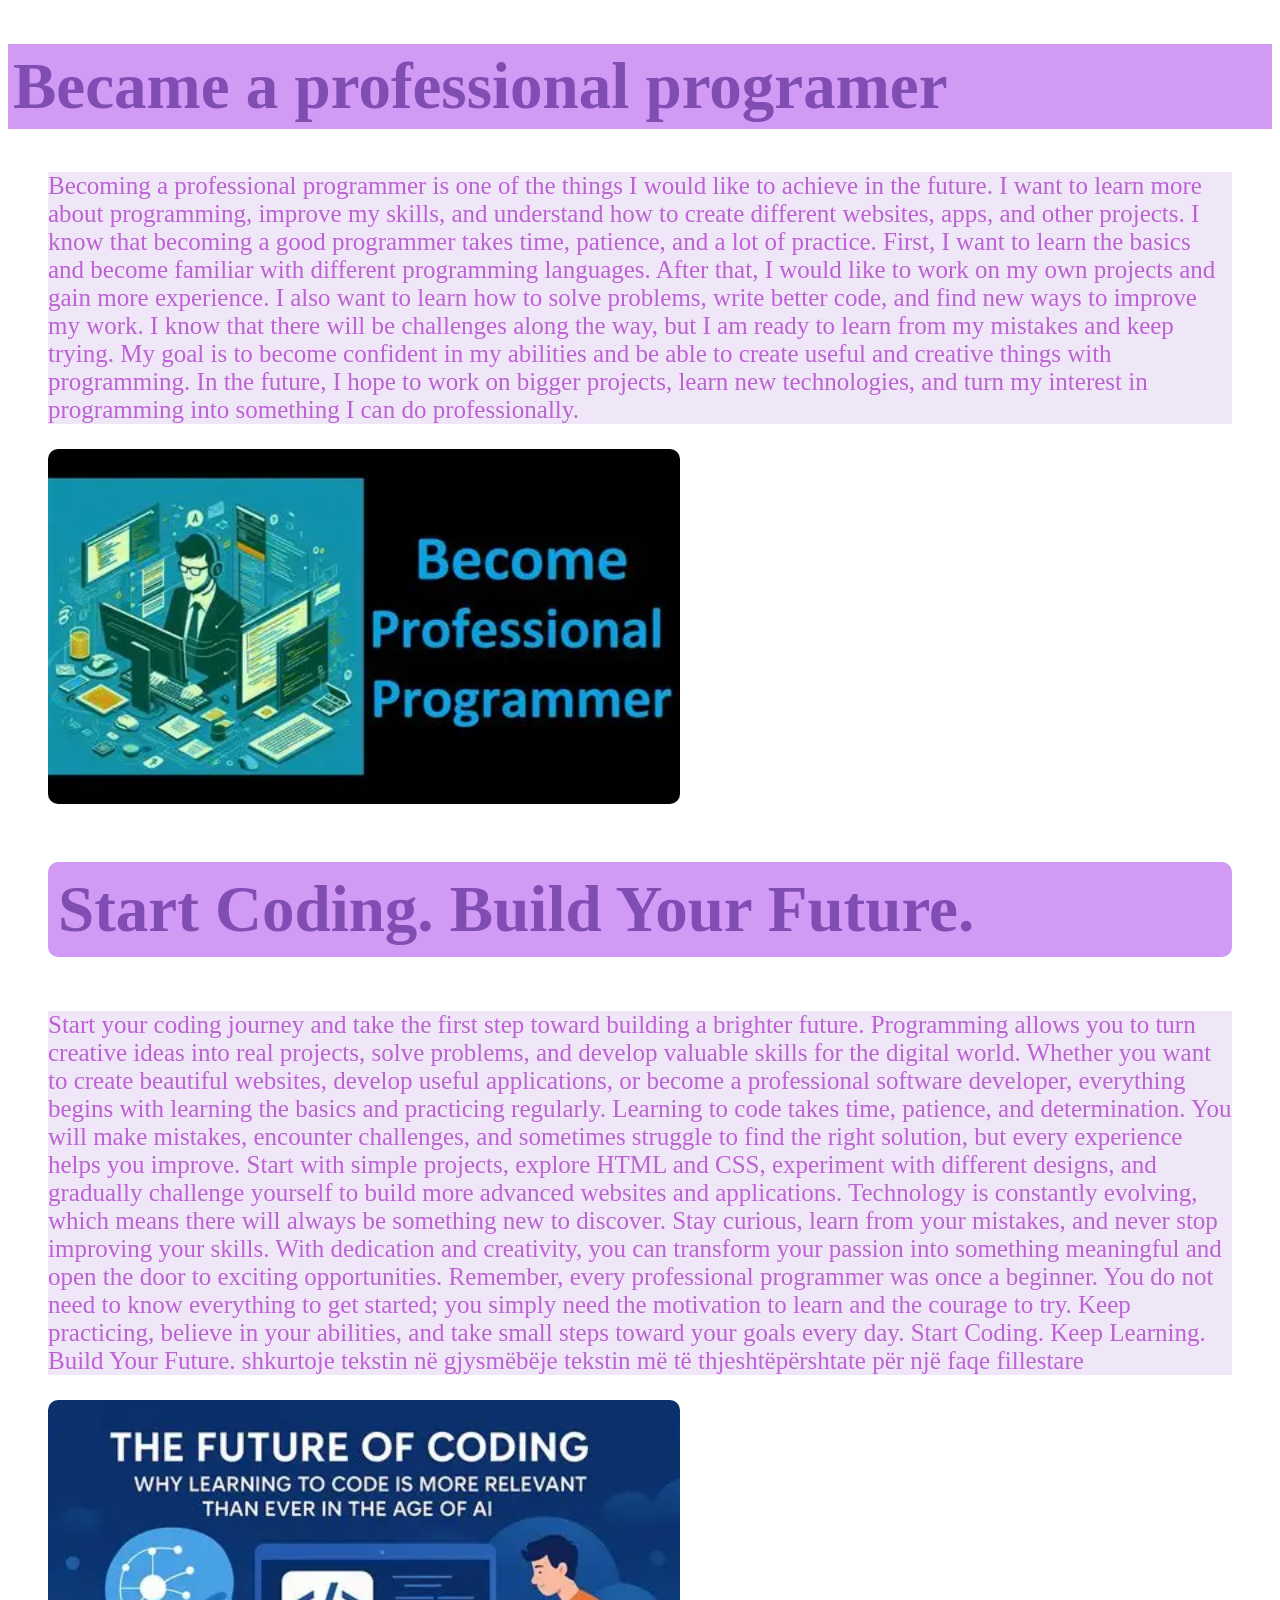
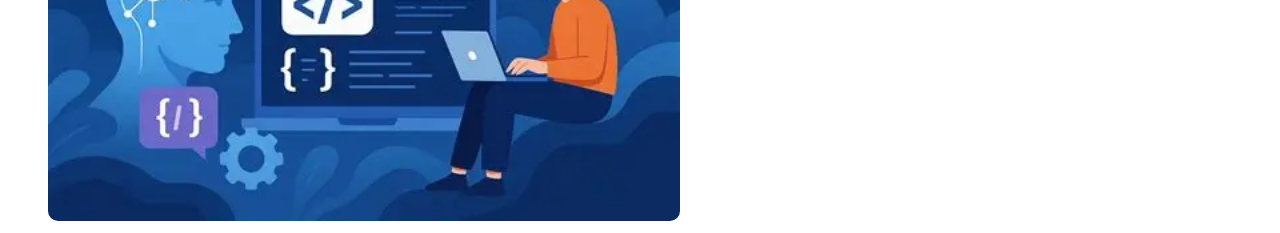
<file: projekt/Becomeaprofessionalprogrammer.html>
<!DOCTYPE html>
<html lang="en">
<head>
    <meta charset="UTF-8">
    <meta name="viewport" content="width=device-width, initial-scale=1.0">
    <title>Document</title>
    <link rel="stylesheet" href="become.css">
</head>
<body>
   
   <h1>Became a professional programer</h1> 

<p>Becoming a professional programmer is one of the things I would
     like to achieve in the future. I want to learn more about programming,
      improve my skills, and understand how to create different websites, apps,
       and other projects. I know that becoming a good programmer takes time, 
       patience, and a lot of practice. First, I want to learn the basics and
        become familiar with different programming languages. After that,
         I would like to work on my own projects and gain more experience.
          I also want to learn how to solve problems, write better code, 
          and find new ways to improve my work. I know that there will be 
          challenges along the way, but I am ready to learn from my mistakes
           and keep trying. My goal is to become confident in my abilities 
           and be able to create useful and creative things with programming. 
           In the future, I hope to work on bigger projects, learn new 
           technologies, and turn my interest
     in programming into something I can do professionally.</p>

     
     <img src="programmerrrrr.png">

<h2>Start Coding. Build Your Future.</h2>


<p>Start your coding journey and take the first step toward building a brighter future. Programming allows you to turn creative ideas into real projects, solve problems, and develop valuable skills for the digital world. Whether you want to create beautiful websites, develop useful applications, or become a professional software developer, everything begins with learning the basics and practicing regularly.
Learning to code takes time, patience, and determination. You will make mistakes, encounter challenges, and sometimes struggle to find the right solution, but every experience helps you improve. Start with simple projects, explore HTML and CSS, experiment with different designs, and gradually challenge yourself to build more advanced websites and applications.
Technology is constantly evolving, which means there will always be something new to discover. Stay curious, learn from your mistakes, and never stop improving your skills. With dedication and creativity, you can transform your passion into something meaningful and open the door to exciting opportunities.
Remember, every professional programmer was once a beginner. You do not need to know everything to get started; you simply need the motivation to learn and the courage to try. Keep practicing, believe in your abilities, and take small steps toward your goals every day.
Start Coding. Keep Learning. Build Your Future.



shkurtoje tekstin në gjysmëbëje tekstin më të thjeshtëpërshtate për një faqe fillestare</p>


<img src="futute.png">



</body>
</html>
</file>
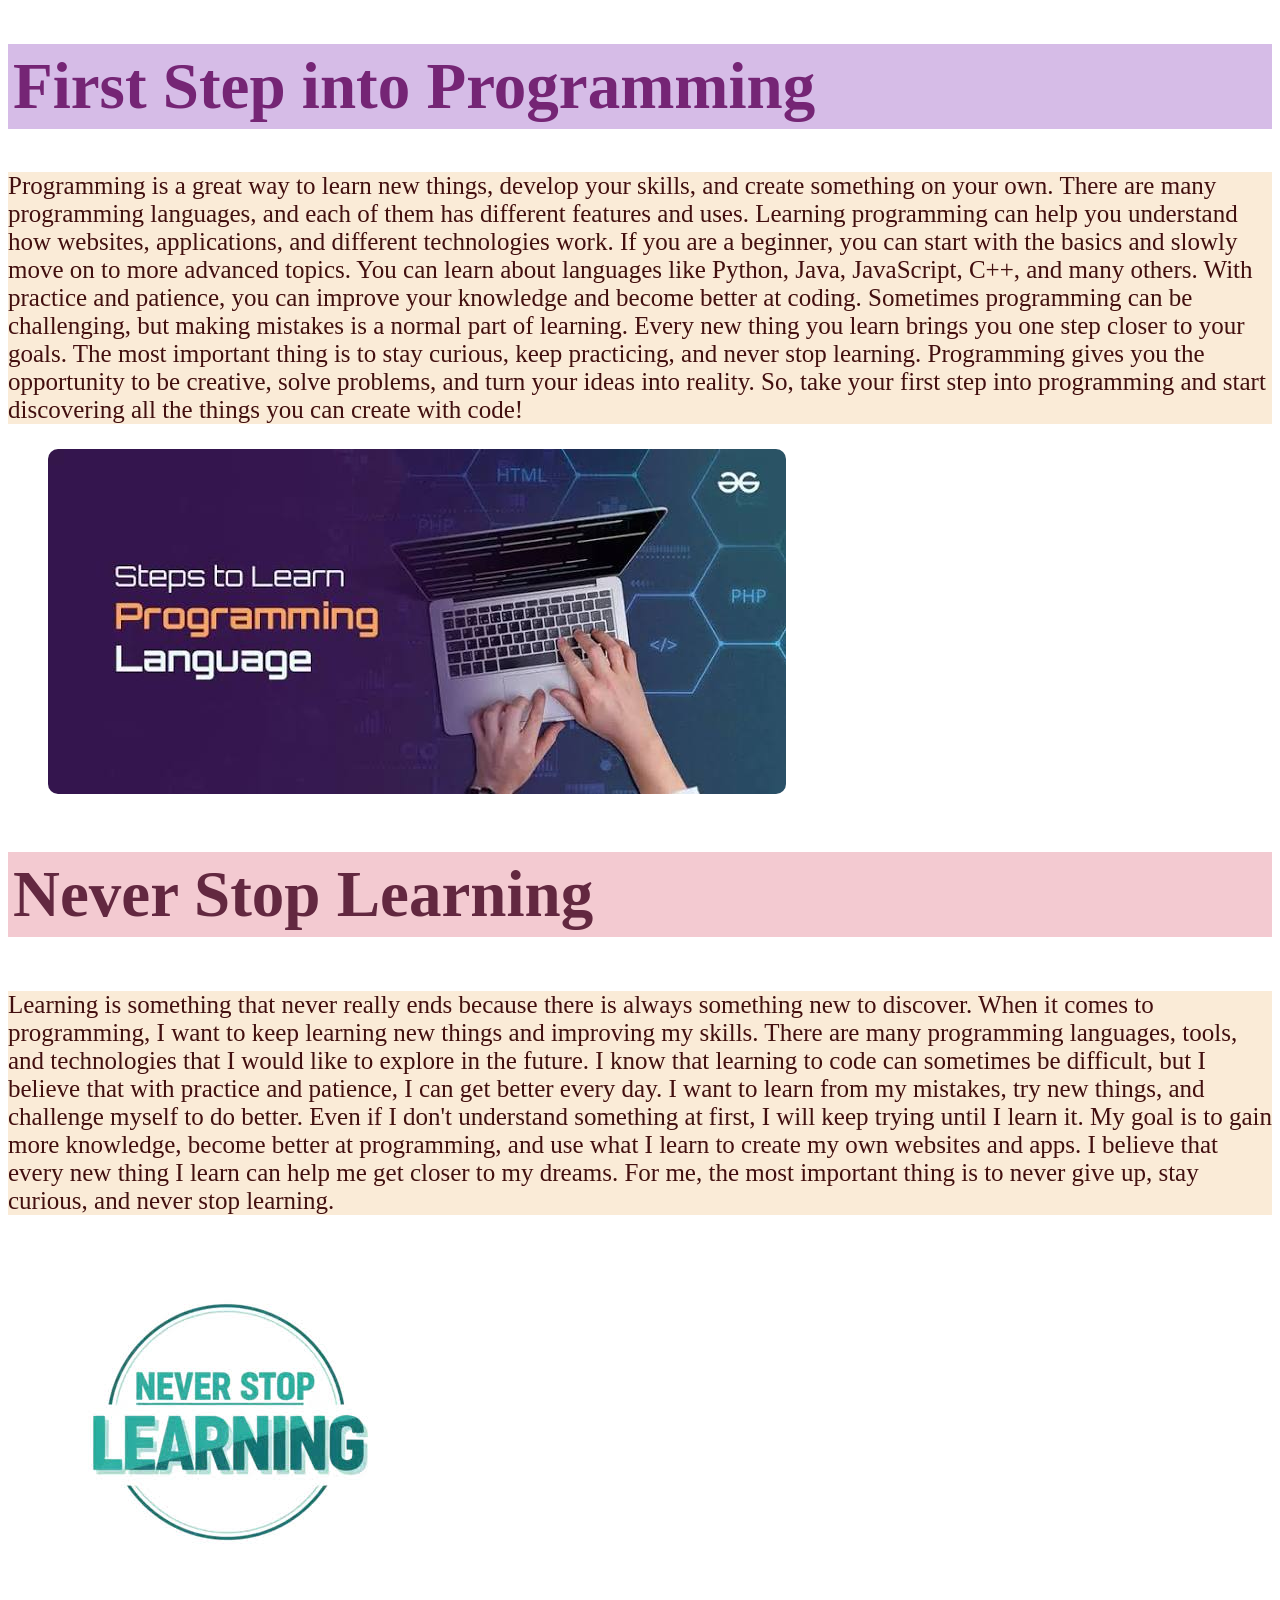
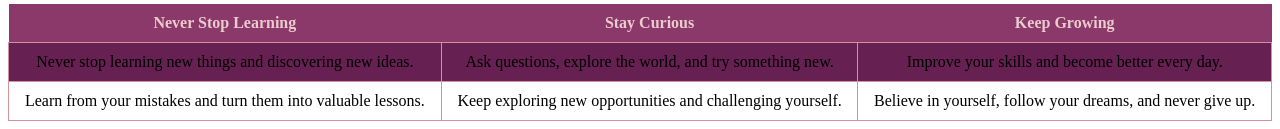
<file: projekt/learnprograminglanguages.html>
<!DOCTYPE html>
<html lang="en">
<head>
    <meta charset="UTF-8">
    <meta name="viewport" content="width=device-width, initial-scale=1.0">
    <title>Document</title>
    <link rel="stylesheet" href="learn.css">
</head>
<body>

    <h1>First Step into Programming</h1>

    <p>Programming is a great way to learn new things, develop your skills, and create something on your
         own. There are many programming languages, and each of them has different features and uses.
          Learning programming can help you understand how websites, applications, and different technologies
           work. If you are a beginner, you can start with the basics and slowly move on to more advanced 
           topics. You can learn about languages like Python, Java, JavaScript, C++, and many others.
            With practice and patience, you can improve your knowledge and become better at coding.
             Sometimes programming can be challenging, but making mistakes is a normal part of learning.
              Every new thing you learn brings you one step closer to your goals. The most important thing 
              is to stay curious, keep practicing, and never stop learning. Programming gives you the
               opportunity to be creative, solve problems, and turn your ideas into reality. So, take 
               your first step into programming and start discovering all 
        the things you can create with code!</p>

        <img src="picturee.png">

        <h2>Never Stop Learning</h2>


        <p>Learning is something that never really ends because there is always
             something new to discover. When it comes to programming, I want to keep
              learning new things and improving my skills. There are many programming
               languages, tools, and technologies that I would like to explore in the 
               future. I know that learning to code can sometimes be difficult, but I 
               believe that with practice and patience, I can get better every day. 
               I want to learn from my mistakes, try new things, and challenge myself
               to do better. Even if I don't understand something at first, I will keep 
               trying until I learn it. My goal is to gain more knowledge, become better
                at programming, and use what I learn to create my own websites and apps.
                 I believe that every new thing I learn can help me get closer to my
                  dreams. For me, the most important thing 
            is to never give up, stay curious, and never stop learning.</p>


<img src="learning.png">

   <table>
  <tr>
    <th>Never Stop Learning</th>
    <th>Stay Curious</th>
    <th>Keep Growing</th>
  </tr>
  <tr>
    <td>Never stop learning new things and discovering new ideas.</td>
    <td>Ask questions, explore the world, and try something new.</td>
    <td>Improve your skills and become better every day.</td>
  </tr>
  <tr>
    <td>Learn from your mistakes and turn them into valuable lessons.</td>
    <td>Keep exploring new opportunities and challenging yourself.</td>
    <td>Believe in yourself, follow your dreams, and never give up.</td>
  </tr>
</table>  
    
</body>
</html>
</file>
<file: projekt/become.css>
h1{
    background-color: rgb(209, 154, 245);
    color: rgb(128, 77, 179);
    font-weight: 200px;
    font-size: 65px;
    padding: 5px;
    left: auto;
    right: auto;

}


h1:hover {
    transform: scale(1.1);
}

p{
    color: rgb(188, 98, 211);
    background-color: rgb(239, 230, 248);
    font-size: 25px;
    margin-left:40px;
    margin-right:40px;
}

img{
    height: auto;
    border-radius: 10px;
    margin-left:40px;
    margin-right:40px;
    width: 50%;
}


h2{
    background-color: rgb(209, 154, 245);
    color: rgb(128, 77, 179);
    font-weight: 200px;
    font-size: 65px;
    padding: 10px;
    border-radius:10px;
    transition: transform 0.5s ease;
    margin-left:40px;
    margin-right:40px;
}

h2:hover {
    transform: scale(1.1);
}
</file>
<file: projekt/learn.css>
h1{
    background-color: rgb(214, 188, 231);
    color: rgb(117, 37, 117);
    font-weight: 200px;
    font-size: 65px;
    padding: 5px;
    left: auto;
    right: auto;

}

p{
    color: rgb(188, 98, 211);
    background-color: rgb(239, 230, 248);
    font-size: 25px;
}

h2{
    background-color: rgb(243, 202, 209);
    color: rgb(99, 40, 64);
    font-weight: 200px;
    font-size: 65px;
    padding: 5px;
    left: auto;
    right: auto;

}

p{
    background-color: antiquewhite;
    color: #420f0f;
}



table {
  width: 100%;
  border-collapse: collapse;
}

th {
  background-color: rgb(139, 56, 107);
  color: rgb(235, 203, 203);
  padding: 10px;
}

td {
  border: 1px solid rgb(207, 147, 156);
  padding: 10px;
  text-align: center;
}

tr:nth-child(even) {
  background-color: rgb(102, 32, 81);
}

tr:hover {
  background-color: rgb(117, 76, 83);
}

 img{
    height: auto;
    border-radius: 10px;
    margin-left:40px;
    margin-right:40px;
}
</file>
